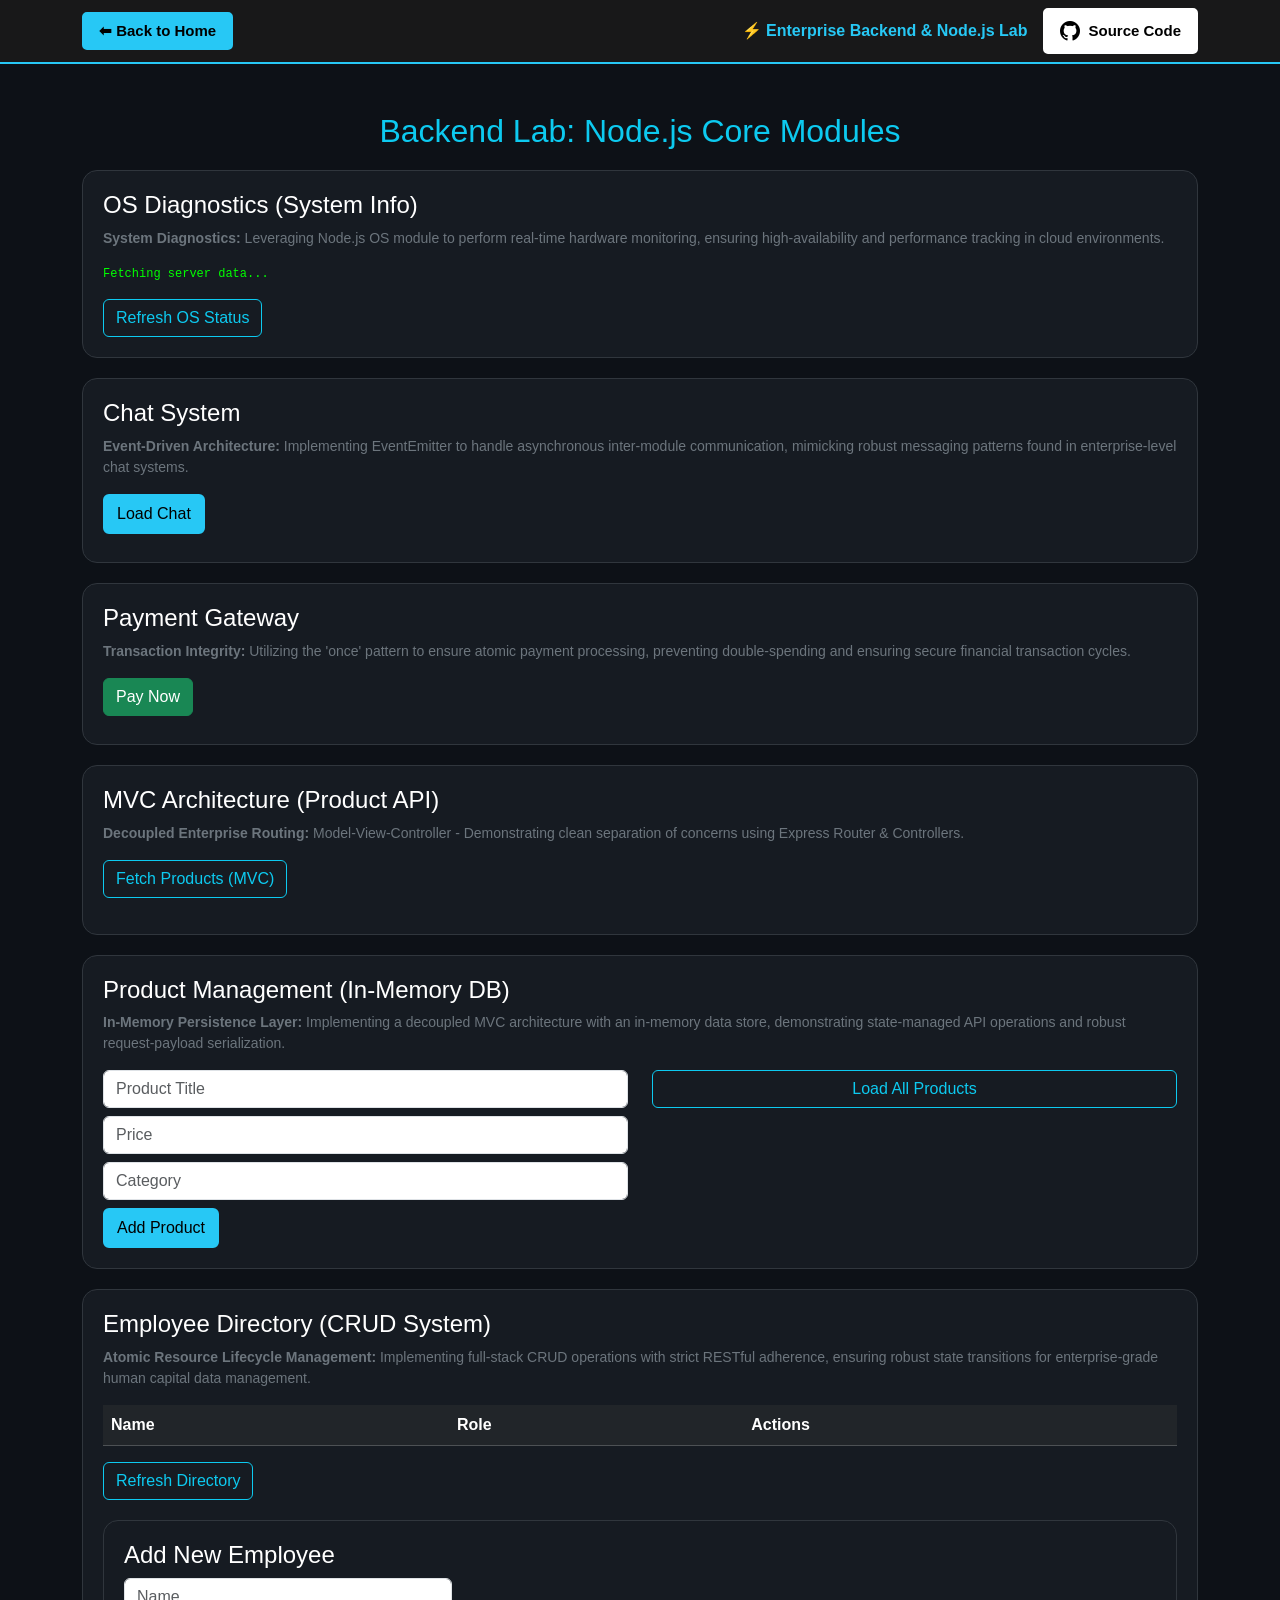
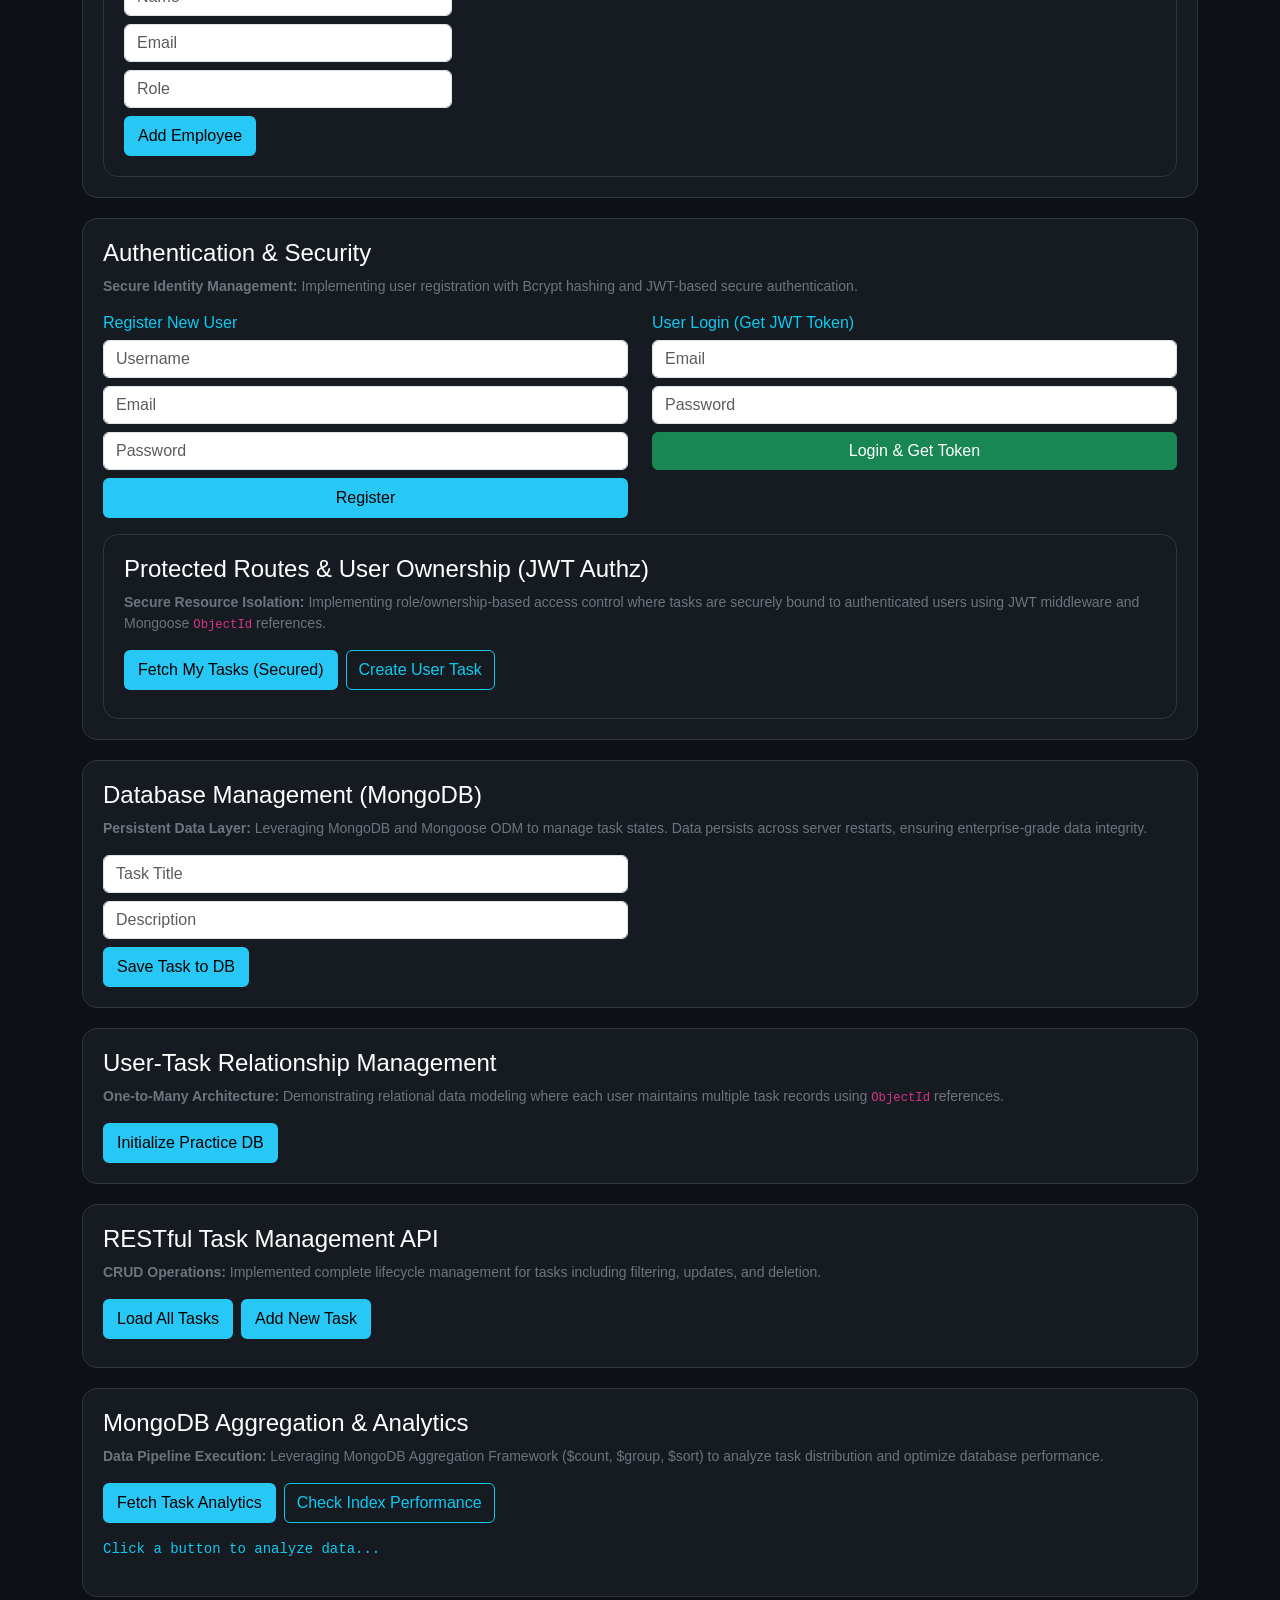
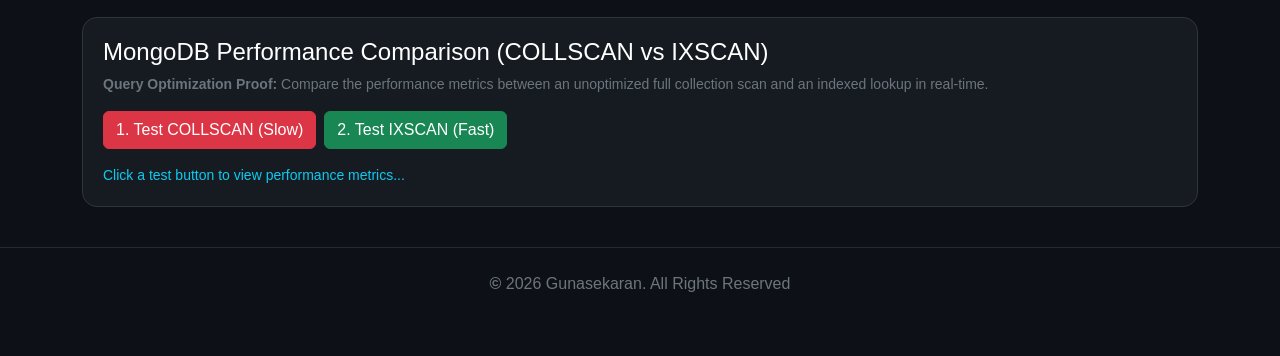
<file: backend-lab.html>
<!DOCTYPE html>
<html lang="en">

<head>
    <meta charset="UTF-8">
    <title>Backend Lab - Full Integration</title>
    <link href="https://cdn.jsdelivr.net/npm/bootstrap@5.3.0/dist/css/bootstrap.min.css" rel="stylesheet">
    <link rel="stylesheet" href="https://cdn.jsdelivr.net/npm/bootstrap-icons@1.11.1/font/bootstrap-icons.css">
    <style>
        body {
            background-color: #0d1117;
            color: white;
            font-family: 'Segoe UI', Tahoma, Geneva, Verdana, sans-serif;
        }

        .lab-card {
            background: #161b22;
            border: 1px solid #30363d;
            border-radius: 15px;
            padding: 20px;
            margin-top: 20px;
        }

        pre {
            color: #00ff00 !important;
            font-size: 12px;
        }

        /* Exact Match with bootstrap-portfolio.html for Home Button */
        .home-btn {
            display: inline-block;
            background-color: #27C8F5 !important;
            color: #000000 !important;
            font-size: 15px;
            padding: 6px 15px;
            border-radius: 5px;
            font-weight: bold;
            border: 2px solid #27C8F5 !important;
            text-decoration: none;
            transition: all 0.3s ease;
        }

        .home-btn:hover {
            background-color: transparent !important;
            color: #27C8F5 !important;
            box-shadow: 0px 0px 15px rgba(39, 200, 245, 0.8);
            transform: scale(1.05);
        }

        .home-btn:active {
            transform: scale(0.95);
            box-shadow: none;
        }

        /* Exact Match with capstones.html for GitHub Source Button */
        .github-btn {
            background-color: #ffffff;
            color: #000000;
            font-weight: bold;
            padding: 6px 15px;
            border-radius: 5px;
            text-decoration: none;
            display: inline-flex;
            align-items: center;
            gap: 8px;
            transition: all 0.3s ease;
            border: 2px solid #ffffff;
            font-size: 15px;
        }

        .github-btn:hover {
            background-color: transparent;
            color: #ffffff;
            box-shadow: 0 0 15px rgba(255, 255, 255, 0.5);
            transform: scale(1.05);
        }

        /* Button's initial state (Default state) */
        .btn-info {
            background-color: #27C8F5;
            color: #000;
            border: 2px solid #27C8F5;
            transition: all 0.3s ease;
        }

        /* When hovering the mouse over the button (Hover State) */
        .btn-info:hover {
            background-color: transparent;
            color: #27C8F5;
            border: 2px solid #27C8F5;
            box-shadow: 0 0 10px rgba(39, 200, 245, 0.5);
        }

        .btn-info:active {
            background-color: #27C8F5;
            color: #000;
            transform: scale(0.98);
        }
    </style>
</head>

<body>

    <!-- Exact Navigation Header with Home Button and GitHub Source Code Link -->
    <nav class="navbar navbar-expand-lg navbar-dark sticky-top mb-4"
        style="background-color: rgba(26, 26, 26, 0.95); backdrop-filter: blur(10px); border-bottom: 2px solid #27C8F5;">
        <div class="container">
            <a class="navbar-brand fw-bold home-btn" href="index.html">⬅ Back to Home</a>
            
            <div class="ms-auto d-flex align-items-center gap-3">
                <span style="color: #27C8F5;" class="fw-bold d-none d-md-inline">⚡ Enterprise Backend & Node.js Lab</span>
                <a href="https://github.com/gunasekaran006-alt/My-Portfolio.git" target="_blank" class="github-btn">
                    <i class="bi bi-github fs-5"></i> Source Code
                </a>
            </div>
        </div>
    </nav>

    <div class="container mt-5">
        <h2 class="text-center text-info">Backend Lab: Node.js Core Modules</h2>

        <!-- OS Diagnostics -->
        <div class="lab-card">
            <h4>OS Diagnostics (System Info)</h4>
            <p class="text-secondary small">
                <strong>System Diagnostics:</strong> Leveraging Node.js OS module to perform real-time hardware
                monitoring, ensuring high-availability and performance tracking in cloud environments.
            </p>
            <pre id="os-data">Fetching server data...</pre>
            <button class="btn btn-outline-info" onclick="fetchOS()">Refresh OS Status</button>
        </div>

        <!-- Chat System -->
        <div class="lab-card">
            <h4>Chat System</h4>
            <p class="text-secondary small">
                <strong>Event-Driven Architecture:</strong> Implementing EventEmitter to handle asynchronous
                inter-module communication, mimicking robust messaging patterns found in enterprise-level chat systems.
            </p>
            <button class="btn btn-info" onclick="loadChat()">Load Chat</button>
            <div id="chat-box" class="mt-2 text-info"></div>
        </div>

        <!-- Payment Gateway -->
        <div class="lab-card">
            <h4>Payment Gateway</h4>
            <p class="text-secondary small">
                <strong>Transaction Integrity:</strong> Utilizing the 'once' pattern to ensure atomic payment
                processing, preventing double-spending and ensuring secure financial transaction cycles.
            </p>
            <button id="pay-btn" class="btn btn-success" onclick="processPayment()">Pay Now</button>
            <div id="payment-box" class="mt-2 text-warning"></div>
        </div>

        <!-- MVC Architecture -->
        <div class="lab-card">
            <h4>MVC Architecture (Product API)</h4>
            <p class="text-secondary small"><strong>Decoupled Enterprise Routing:</strong> Model-View-Controller -
                Demonstrating clean separation of concerns using
                Express Router & Controllers.
            </p>
            <button class="btn btn-outline-info" onclick="fetchProducts()">Fetch Products (MVC)</button>
            <div id="product-list" class="mt-3 text-info small"></div>
        </div>

        <!-- Product Management -->
        <div class="lab-card">
            <h4>Product Management (In-Memory DB)</h4>
            <p class="text-secondary small">
                <strong>In-Memory Persistence Layer:</strong> Implementing a decoupled MVC architecture with an
                in-memory data store,
                demonstrating state-managed API operations and robust request-payload serialization.
            </p>
            <div class="row">
                <div class="col-md-6">
                    <input type="text" id="p-title" class="form-control mb-2" placeholder="Product Title">
                    <input type="number" id="p-price" class="form-control mb-2" placeholder="Price">
                    <input type="text" id="p-cat" class="form-control mb-2" placeholder="Category">
                    <button class="btn btn-info" onclick="addProduct()">Add Product</button>
                </div>
                <div class="col-md-6">
                    <button class="btn btn-outline-info w-100" onclick="fetchProducts()">Load All Products</button>
                    <div id="product-list" class="mt-3 text-info small"></div>
                </div>
            </div>
        </div>

        <!-- Employee Directory -->
        <div class="lab-card">
            <h4>Employee Directory (CRUD System)</h4>
            <p class="text-secondary small">
                <strong>Atomic Resource Lifecycle Management:</strong> Implementing full-stack CRUD operations with
                strict RESTful adherence,
                ensuring robust state transitions for enterprise-grade human capital data management.
            </p>
            <div class="table-responsive">
                <table class="table table-dark table-hover">
                    <thead>
                        <tr>
                            <th>Name</th>
                            <th>Role</th>
                            <th>Actions</th>
                        </tr>
                    </thead>
                    <tbody id="emp-table-body"></tbody>
                </table>
            </div>
            <button class="btn btn-outline-info" onclick="fetchEmployees()">Refresh Directory</button>

            <div class="lab-card">
                <h4>Add New Employee</h4>
                <div class="row">
                    <div class="col-md-4">
                        <input type="text" id="e-name" class="form-control mb-2" placeholder="Name">
                        <input type="email" id="e-email" class="form-control mb-2" placeholder="Email">
                        <input type="text" id="e-role" class="form-control mb-2" placeholder="Role">
                        <button class="btn btn-info" onclick="addEmployee()">Add Employee</button>
                    </div>
                </div>
            </div>
        </div>

        <!-- Authentication & Security -->
        <div class="lab-card">
            <h4>Authentication & Security</h4>
            <p class="text-secondary small">
                <strong>Secure Identity Management:</strong> Implementing user registration with Bcrypt hashing and
                JWT-based secure authentication.
            </p>
            <div class="row">
                <!-- Registration Form -->
                <div class="col-md-6">
                    <h6 class="text-info">Register New User</h6>
                    <form onsubmit="event.preventDefault(); registerUser();">
                        <input type="text" id="reg-name" class="form-control mb-2" placeholder="Username" required>
                        <input type="email" id="reg-email" class="form-control mb-2" placeholder="Email" required
                            autocomplete="email">
                        <input type="password" id="reg-pass" class="form-control mb-2" placeholder="Password" required
                            autocomplete="current-password">
                        <button type="submit" class="btn btn-info w-100">Register</button>
                    </form>
                </div>

                <!-- Login Form -->
                <div class="col-md-6">
                    <h6 class="text-info">User Login (Get JWT Token)</h6>
                    <form onsubmit="event.preventDefault(); loginUser();">
                        <input type="email" id="log-email" class="form-control mb-2" placeholder="Email" required
                            autocomplete="email">
                        <input type="password" id="log-pass" class="form-control mb-2" placeholder="Password" required
                            autocomplete="current-password">
                        <button type="submit" class="btn btn-success w-100">Login & Get Token</button>
                    </form>
                </div>
            </div>

            <div class="lab-card mt-3">
                <h4>Protected Routes & User Ownership (JWT Authz)</h4>
                <p class="text-secondary small">
                    <strong>Secure Resource Isolation:</strong> Implementing role/ownership-based access control where
                    tasks
                    are securely bound to authenticated users using JWT middleware and Mongoose <code>ObjectId</code>
                    references.
                </p>
                <div class="d-flex gap-2 mb-2">
                    <button class="btn btn-info" onclick="fetchProtectedTasks()">Fetch My Tasks (Secured)</button>
                    <button class="btn btn-outline-info" onclick="createProtectedTask()">Create User Task</button>
                </div>
                <div id="protected-task-output" class="mt-2 text-info small"></div>
            </div>
        </div>

        <!-- Database Management -->
        <div class="lab-card">
            <h4>Database Management (MongoDB)</h4>
            <p class="text-secondary small">
                <strong>Persistent Data Layer:</strong> Leveraging MongoDB and Mongoose ODM to manage task states.
                Data persists across server restarts, ensuring enterprise-grade data integrity.
            </p>
            <div class="row">
                <div class="col-md-6">
                    <input type="text" id="t-title" class="form-control mb-2" placeholder="Task Title">
                    <input type="text" id="t-desc" class="form-control mb-2" placeholder="Description">
                    <button class="btn btn-info" onclick="saveTask()">Save Task to DB</button>
                </div>
            </div>
        </div>

        <!-- User-Task Relationship Management -->
        <div class="lab-card">
            <h4>User-Task Relationship Management</h4>
            <p class="text-secondary small">
                <strong>One-to-Many Architecture:</strong> Demonstrating relational data modeling where each user
                maintains multiple task records using <code>ObjectId</code> references.
            </p>
            <button class="btn btn-info" onclick="setupDatabasePractice()">Initialize Practice DB</button>
            <div id="db-practice-output" class="alert alert-success mt-2" style="display:none;"></div>
        </div>

        <!-- RESTful Task Management API -->
        <div class="lab-card">
            <h4>RESTful Task Management API</h4>
            <p class="text-secondary small">
                <strong>CRUD Operations:</strong> Implemented complete lifecycle management for tasks including
                filtering, updates, and deletion.
            </p>
            <div class="d-flex gap-2">
                <button class="btn btn-info" onclick="fetchTasks()">Load All Tasks</button>
                <button class="btn btn-info" onclick="addNewTask()">Add New Task</button>
            </div>
            <div id="api-output" class="mt-2 text-info small"></div>
        </div>

        <!-- MongoDB Aggregation & Analytics -->
        <div class="lab-card">
            <h4>MongoDB Aggregation & Analytics</h4>
            <p class="text-secondary small">
                <strong>Data Pipeline Execution:</strong> Leveraging MongoDB Aggregation Framework ($count, $group,
                $sort) to analyze task distribution and optimize database performance.
            </p>
            <div class="d-flex gap-2 mb-3">
                <button class="btn btn-info" onclick="fetchTaskStats()">Fetch Task Analytics</button>
                <button class="btn btn-outline-info" onclick="checkTaskIndexPerformance()">Check Index
                    Performance</button>
            </div>
            <pre id="agg-output" class="text-info small">Click a button to analyze data...</pre>
        </div>

        <div class="lab-card">
            <h4>MongoDB Performance Comparison (COLLSCAN vs IXSCAN)</h4>
            <p class="text-secondary small">
                <strong>Query Optimization Proof:</strong> Compare the performance metrics between an unoptimized
                full
                collection scan and an indexed lookup in real-time.
            </p>
            <div class="d-flex gap-2 mb-3">
                <button class="btn btn-danger" onclick="runCollScanTest()">1. Test COLLSCAN (Slow)</button>
                <button class="btn btn-success" onclick="runIxScanTest()">2. Test IXSCAN (Fast)</button>
            </div>
            <div id="comparison-output" class="text-info small">Click a test button to view performance metrics...
            </div>
        </div>

    </div>

    <footer style="text-align: center; margin-top: 40px; margin-bottom: 20px;" class="text-secondary pb-4">
        <hr class="border-secondary mb-4">
        <p><span class="text-cyan fw-bold">&copy;</span> 2026 Gunasekaran. All Rights Reserved</p>
    </footer>

    <script>
        const API_URL = "http://localhost:8080";

        async function fetchOS() {
            try {
                document.getElementById('os-data').innerText = "Fetching server data...";
                const res = await fetch(`${API_URL}/os-status`);
                const data = await res.json();
                document.getElementById('os-data').innerText = JSON.stringify(data, null, 2);
            } catch (error) {
                document.getElementById('os-data').innerText = "Server not reachable!";
            }
        }

        async function loadChat() {
            const res = await fetch(`${API_URL}/send-chat`);
            const data = await res.json();
            document.getElementById('chat-box').innerHTML = data.logs.map(m => `<div>${m.user}: ${m.message}</div>`).join('');
        }

        async function processPayment() {
            const res = await fetch(`${API_URL}/process-payment`);
            const data = await res.json();
            const payBtn = document.getElementById('pay-btn');
            document.getElementById('payment-box').innerText = data.message;

            if (data.message.includes("Already Paid")) {
                payBtn.classList.remove('btn-success');
                payBtn.classList.add('btn-danger');
            }
        }

        async function fetchProducts() {
            const res = await fetch(`${API_URL}/api/products/products`);
            const data = await res.json();
            document.getElementById('product-list').innerText = JSON.stringify(data, null, 2);
        }

        async function addProduct() {
            const product = {
                title: document.getElementById('p-title').value,
                price: document.getElementById('p-price').value,
                category: document.getElementById('p-cat').value
            };

            const res = await fetch(`${API_URL}/api/products/create`, {
                method: 'POST',
                headers: { 'Content-Type': 'application/json' },
                body: JSON.stringify(product)
            });
            const data = await res.json();
            alert(data.message);
        }

        async function fetchEmployees() {
            const res = await fetch(`${API_URL}/employees`);
            const data = await res.json();
            const tbody = document.getElementById('emp-table-body');

            if (Array.isArray(data)) {
                tbody.innerHTML = data.map(emp => `
                    <tr>
                        <td>${emp.name}</td>
                        <td>${emp.role}</td>
                        <td><button class="btn btn-danger btn-sm" onclick="deleteEmp('${emp.id}')">Delete</button></td>
                    </tr>
                `).join('');
            } else {
                tbody.innerHTML = `<tr><td colspan="3">${data.message || "No Data"}</td></tr>`;
            }
        }

        async function deleteEmp(id) {
            const res = await fetch(`${API_URL}/employees/${id}`, {
                method: 'DELETE'
            });
            const data = await res.json();
            alert(data.message);
            fetchEmployees();
        }

        async function addEmployee() {
            const emp = {
                name: document.getElementById('e-name').value,
                email: document.getElementById('e-email').value,
                role: document.getElementById('e-role').value
            };

            const res = await fetch(`${API_URL}/employees`, {
                method: 'POST',
                headers: { 'Content-Type': 'application/json' },
                body: JSON.stringify(emp)
            });

            const data = await res.json();
            alert(data.message);
            fetchEmployees();
        }

        async function registerUser() {
            const user = {
                username: document.getElementById('reg-name').value,
                email: document.getElementById('reg-email').value,
                password: document.getElementById('reg-pass').value
            };

            try {
                const res = await fetch(`${API_URL}/user/register`, {
                    method: 'POST',
                    headers: { 'Content-Type': 'application/json' },
                    body: JSON.stringify(user)
                });

                const data = await res.json();
                if (res.status === 201) {
                    alert(data.message + "\nRegistered User: " + data.user.username);
                } else {
                    alert(data.message);
                }
            } catch (error) {
                console.error("Registration failed:", error);
            }
        }

        async function saveTask() {
            const task = {
                title: document.getElementById('t-title').value,
                description: document.getElementById('t-desc').value,
                status: "not-started"
            };

            const res = await fetch(`${API_URL}/api/tasks/create`, {
                method: 'POST',
                headers: { 'Content-Type': 'application/json' },
                body: JSON.stringify(task)
            });
            const data = await res.json();
            alert("Task saved to MongoDB: " + data.message);
        }

        async function setupDatabasePractice() {
            try {
                const userRes = await fetch(`${API_URL}/api/tasks/setup-user`, { method: 'POST' });
                const userData = await userRes.json();

                const taskRes = await fetch(`${API_URL}/api/tasks/init-tasks`, {
                    method: 'POST',
                    headers: { 'Content-Type': 'application/json' },
                    body: JSON.stringify({ userId: userData.userId })
                });
                const taskData = await taskRes.json();

                const output = document.getElementById('db-practice-output');
                output.style.display = 'block';
                output.innerText = `Success: ${userData.message} | ${taskData.message}`;
            } catch (error) {
                console.error("Error:", error);
            }
        }

        async function fetchTasks() {
            const output = document.getElementById('api-output');
            const token = localStorage.getItem("authToken");

            try {
                const response = await fetch(`${API_URL}/api/tasks/`, {
                    method: 'GET',
                    headers: { 'Authorization': `Bearer ${token}` }
                });
                if (!response.ok) throw new Error("Network response was not ok");
                const tasks = await response.json();

                if (tasks.length === 0) {
                    output.innerHTML = "No tasks found in Database.";
                    return;
                }

                let html = '<ul class="list-group mt-2">';
                tasks.forEach(task => {
                    html += `<li class="list-group-item d-flex justify-content-between align-items-center bg-dark text-white border-secondary">
                    ${task.title} <span class="badge bg-info">${task.status}</span>
                   </li>`;
                });
                html += '</ul>';
                output.innerHTML = html;
            } catch (error) {
                output.innerText = "Error: Could not connect to Database or Unauthorized.";
            }
        }

        async function addNewTask() {
            const token = localStorage.getItem("authToken");
            const taskData = {
                title: "New Task from UI",
                description: "Testing API integration",
                status: "not-started"
            };

            try {
                await fetch(`${API_URL}/api/tasks/create`, {
                    method: 'POST',
                    headers: {
                        'Content-Type': 'application/json',
                        'Authorization': `Bearer ${token}`
                    },
                    body: JSON.stringify(taskData)
                });
                alert("Task Added Successfully!");
                fetchTasks();
            } catch (error) {
                console.error("Add Error:", error);
            }
        }

        async function fetchTaskStats() {
            const output = document.getElementById('agg-output');
            output.innerText = "Analyzing pipeline data...";

            try {
                const res = await fetch(`${API_URL}/api/tasks/analytics`);
                const data = await res.json();
                output.innerText = JSON.stringify(data, null, 2);
            } catch (error) {
                output.innerText = "Error: Could not fetch aggregation stats.";
            }
        }

        async function checkTaskIndexPerformance() {
            const output = document.getElementById('agg-output');
            output.innerText = "Running query execution stats (.explain())...";

            try {
                const res = await fetch(`${API_URL}/api/tasks/explain-query`);
                const data = await res.json();
                output.innerText = JSON.stringify(data, null, 2);
            } catch (error) {
                output.innerText = "Error: Could not fetch execution stats.";
            }
        }

        async function runCollScanTest() {
            const output = document.getElementById('comparison-output');
            output.innerHTML = "Running COLLSCAN test...";

            try {
                const res = await fetch(`${API_URL}/api/tasks/test-collscan`);
                const data = await res.json();
                output.innerHTML = `
                    <div class="p-3 mb-2 rounded bg-black border border-danger">
                        <span class="badge bg-danger fs-6 mb-2">${data.scanType}</span>
                        <div><strong>Execution Stage:</strong> ${data.stage}</div>
                        <div><strong>Execution Time:</strong> ${data.executionTimeMillis} ms</div>
                        <div><strong>Documents Examined:</strong> ${data.totalDocsExamined}</div>
                    </div>
                `;
            } catch (error) {
                output.innerHTML = "Error running COLLSCAN test.";
            }
        }

        async function runIxScanTest() {
            const output = document.getElementById('comparison-output');
            output.innerHTML = "Running IXSCAN test...";

            try {
                const res = await fetch(`${API_URL}/api/tasks/test-ixscan`);
                const data = await res.json();
                output.innerHTML = `
                    <div class="p-3 mb-2 rounded bg-black border border-success">
                        <span class="badge bg-success fs-6 mb-2">${data.scanType}</span>
                        <div><strong>Execution Stage:</strong> ${data.stage}</div>
                        <div><strong>Index Name:</strong> ${data.indexUsed}</div>
                        <div><strong>Execution Time:</strong> ${data.executionTimeMillis} ms</div>
                        <div><strong>Documents Examined:</strong> ${data.totalDocsExamined}</div>
                    </div>
                `;
            } catch (error) {
                output.innerHTML = "Error running IXSCAN test.";
            }
        }

        async function loginUser() {
            const credentials = {
                email: document.getElementById('log-email').value,
                password: document.getElementById('log-pass').value
            };

            try {
                const res = await fetch(`${API_URL}/user/login`, {
                    method: 'POST',
                    headers: { 'Content-Type': 'application/json' },
                    body: JSON.stringify(credentials)
                });

                const data = await res.json();
                if (res.status === 200) {
                    alert(data.message + "\n\nJWT Token Generated Successfully!");
                    localStorage.setItem("authToken", data.token);
                } else {
                    alert(data.message);
                }
            } catch (error) {
                console.error("Login failed:", error);
            }
        }

        async function fetchProtectedTasks() {
            const output = document.getElementById('protected-task-output');
            const token = localStorage.getItem("authToken");

            if (!token) {
                output.innerHTML = "<span class='text-danger'>Error: No Auth Token found! Please login first.</span>";
                return;
            }

            try {
                const res = await fetch(`${API_URL}/api/tasks`, {
                    method: 'GET',
                    headers: { 'Authorization': `Bearer ${token}` }
                });
                const data = await res.json();
                output.innerText = JSON.stringify(data, null, 2);
            } catch (error) {
                output.innerText = "Error fetching protected tasks.";
            }
        }

        async function createProtectedTask() {
            const token = localStorage.getItem("authToken");
            const output = document.getElementById('protected-task-output');

            if (!token) {
                output.innerHTML = "<span class='text-danger'>Error: Please login first to create a task!</span>";
                return;
            }

            const taskData = {
                title: "Secure Task via JWT",
                description: "Testing ownership-based access control",
                status: "in-progress"
            };

            try {
                await fetch(`${API_URL}/api/tasks/create`, {
                    method: 'POST',
                    headers: {
                        'Content-Type': 'application/json',
                        'Authorization': `Bearer ${token}`
                    },
                    body: JSON.stringify(taskData)
                });
                alert("Task Created & Linked to User Successfully!");
                fetchProtectedTasks();
            } catch (error) {
                console.error("Creation error:", error);
            }
        }
    </script>

</body>

</html>
</file>
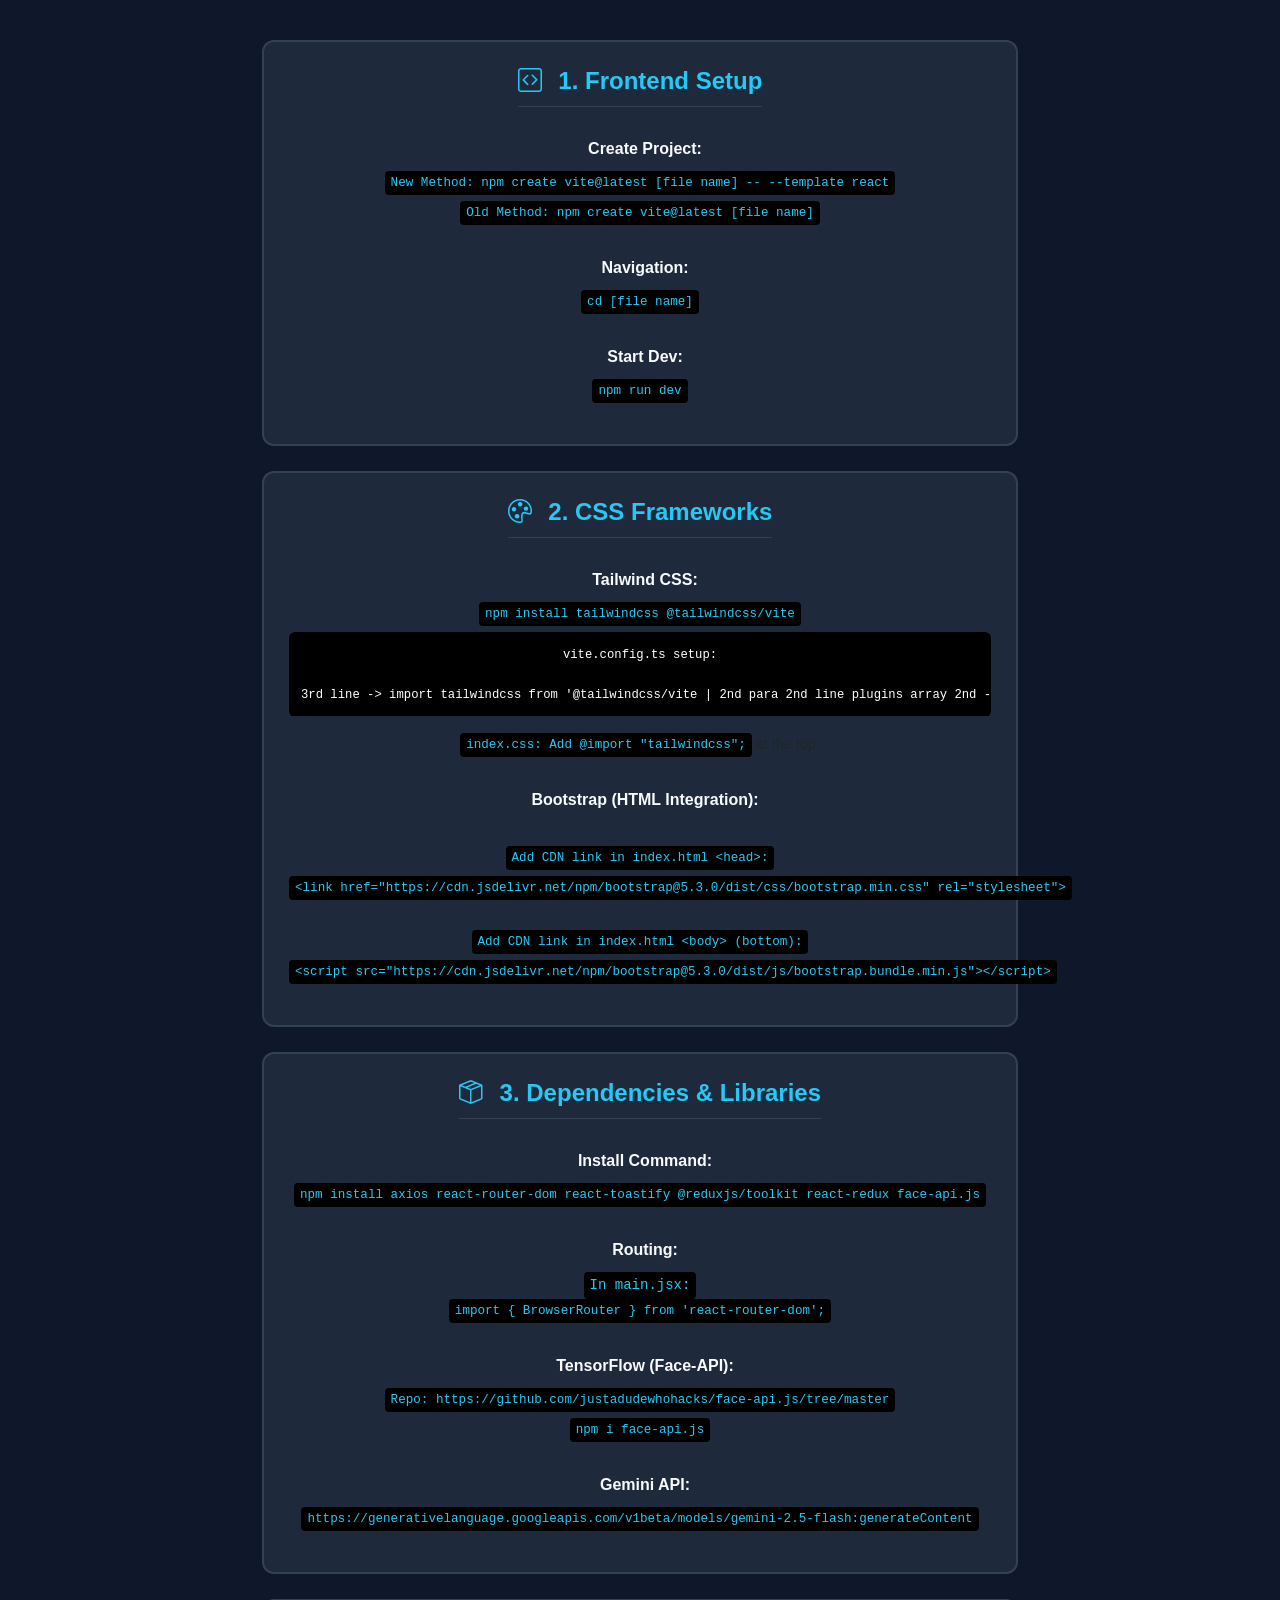
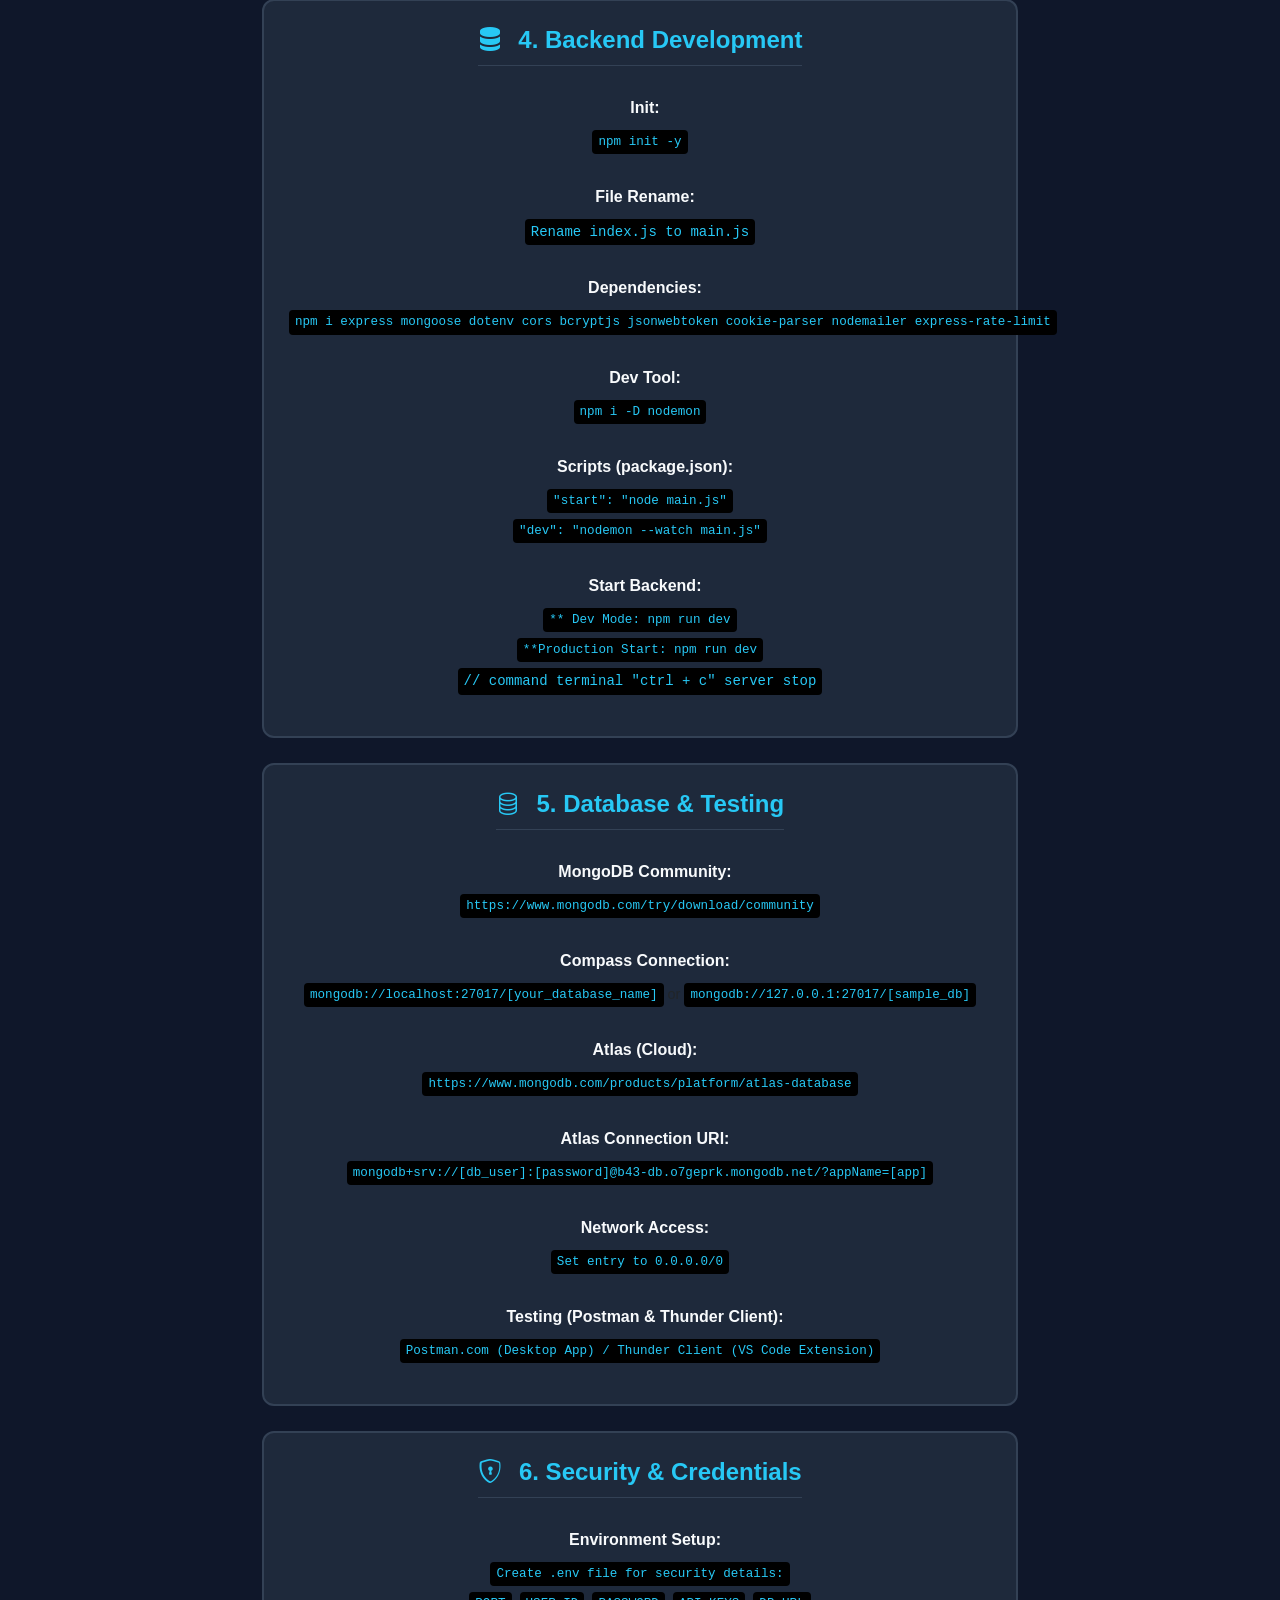
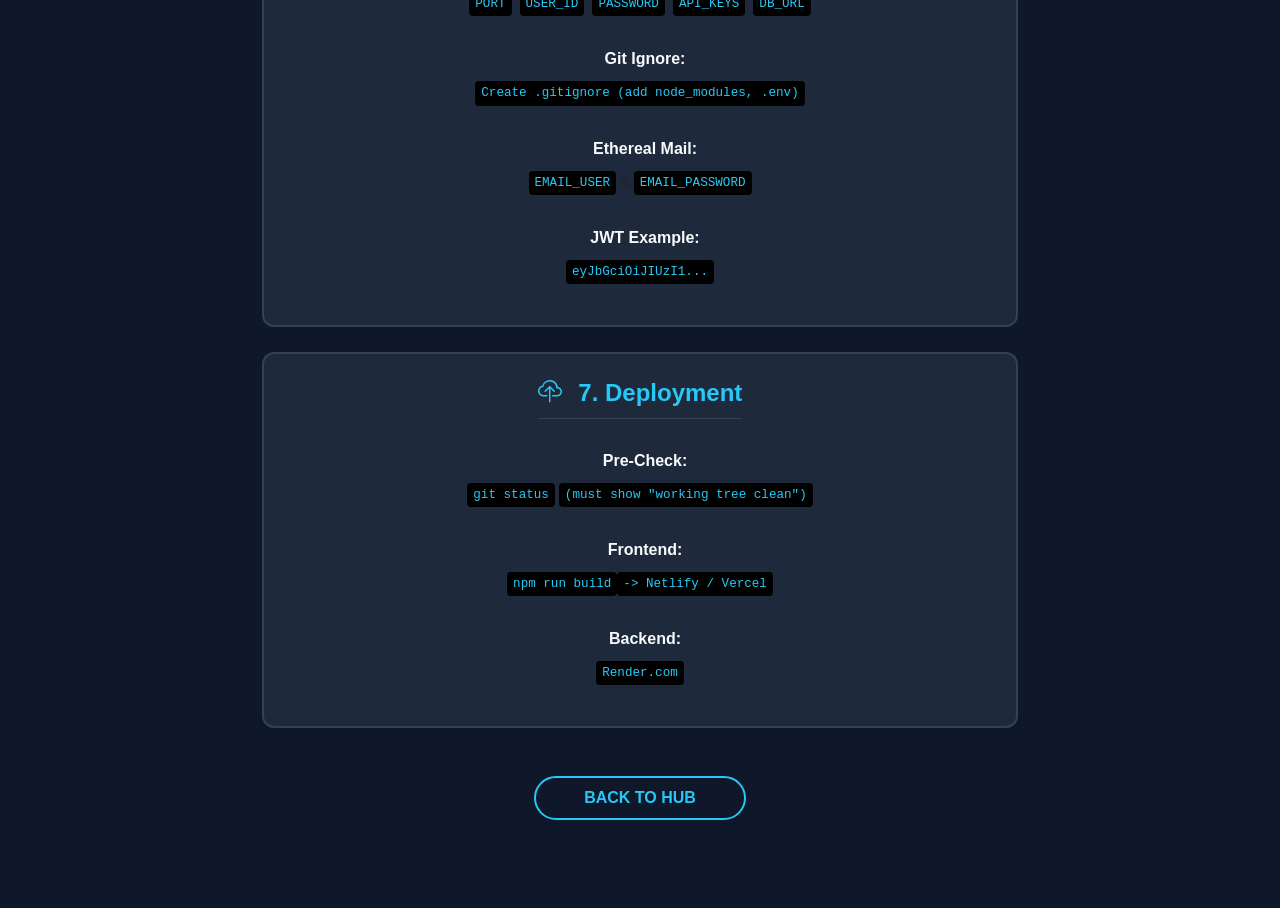
<file: fullstack-blueprint.html>
<!DOCTYPE html>
<html lang="en">

<head>
    <meta charset="UTF-8">
    <link href="https://cdn.jsdelivr.net/npm/bootstrap@5.3.0/dist/css/bootstrap.min.css" rel="stylesheet">
    <link rel="stylesheet" href="https://cdn.jsdelivr.net/npm/bootstrap-icons@1.10.0/font/bootstrap-icons.css">
    <style>
        html {
            overflow-x: auto;
        }

        body {
            background-color: #0f172a;
            color: #e2e8f0;
            font-family: 'Segoe UI', sans-serif;
            padding: 40px;
            overflow-x: auto;
        }

        .card {
            background: #1e293b;
            border: 2px solid #334155;
            padding: 25px;
            transition: all 0.4s ease;
            border-radius: 12px;
            box-sizing: border-box;

            /* ---- எல்லா cards-உம் ஒரே அகலம், content center-ல ---- */
            display: flex;
            flex-direction: column;
            align-items: center;
            text-align: center;
            width: 100%;
        }

        .card:hover {
            border-color: #27C8F5;
            box-shadow: 0 0 20px rgba(39, 200, 245, 0.3);
            transform: translateY(-5px);
        }

        h4 {
            color: #27C8F5;
            font-weight: bold;
            border-bottom: 1px solid #334155;
            padding-bottom: 10px;
            margin-bottom: 15px;
            flex-shrink: 0;
        }

        /* content area - internal scroll இல்லை, முழு content-உம் தெரியும் */
        .card-body-scroll {
            flex: 1 1 auto;
            width: 100%;
        }

        .sub-title {
            color: #f8fafc;
            font-weight: 700;
            margin-top: 15px;
            display: inline-block;
            padding-left: 10px;
        }

        code {
            background: #000;
            color: #27C8F5;
            padding: 2px 6px;
            border-radius: 4px;
            font-family: monospace;
            display: inline-block;
            white-space: nowrap;
            overflow: visible;
            line-height: 1.6;
            vertical-align: middle;
        }

        pre {
            color: #fff;
            background: #000;
            padding: 12px;
            border-radius: 6px;
            overflow-x: auto;
            font-size: 0.85em;
            margin-top: 5px;
        }

        ul {
            list-style: none;
            padding: 0;
            margin-top: 10px;
            width: 100%;
        }

        li {
            margin-bottom: 6px;
            font-size: 0.9em;
        }

        .icon-box {
            font-size: 1.5rem;
            color: #27C8F5;
            margin-right: 10px;
        }

        .btn-cyan {
            background: transparent;
            color: #27C8F5;
            border: 2px solid #27C8F5;
            transition: 0.3s;
        }

        .btn-cyan:hover {
            background: #27C8F5;
            color: #0f172a;
            box-shadow: 0 0 15px #27C8F5;
        }

        @media (max-width: 700px) {
            body {
                padding: 15px;
            }
            .container {
                width: 100%;
            }
        }

        /* ---- Single column stack - ஒரே அகல cards, page scroll ஆகும் one by one ---- */
        .container {
            max-width: 780px;
            width: 95%;
            margin: 0 auto;
        }

        .card-columns-wrap {
            display: flex;
            flex-direction: column;
            gap: 25px;
            width: 100%;
        }
    </style>
</head>

<body>

    <div class="container">
        <div class="card-columns-wrap">
            <!-- 1 -->
            <div class="card">
                <h4><i class="bi bi-code-square icon-box"></i> 1. Frontend Setup</h4>
                <div class="card-body-scroll">
                    <span class="sub-title">Create Project:</span>
                    <ul>
                        <li><code>New Method: npm create vite@latest [file name] -- --template react</code></li>
                        <li><code>Old Method: npm create vite@latest [file name]</code></li>
                    </ul>
                    <span class="sub-title">Navigation:</span>
                    <ul>
                        <li><code>cd [file name]</code></li>
                    </ul>
                    <span class="sub-title">Start Dev:</span>
                    <ul>
                        <li><code>npm run dev</code></li>
                    </ul>
                </div>
            </div>

            <!-- 2 -->
            <div class="card">
                <h4><i class="bi bi-palette icon-box"></i> 2. CSS Frameworks</h4>
                <div class="card-body-scroll">
                    <span class="sub-title">Tailwind CSS:</span>
                    <ul>
                        <li><code>npm install tailwindcss @tailwindcss/vite</code></li>
                        <li></li>
                        <li>
                            <pre><code>vite.config.ts setup:</code>

3rd line -> import tailwindcss from '@tailwindcss/vite | 2nd para 2nd line plugins array 2nd -> tailwindcss()</pre>
                        </li>
                        <li><code>index.css: Add @import "tailwindcss";</code> at the top.</li>
                    </ul>
                    <span class="sub-title">Bootstrap (HTML Integration):</span>
                    <ul><br>
                        <li><code>Add CDN link in index.html &lt;head&gt;:</code></li>
                        <li><code>&lt;link href="https://cdn.jsdelivr.net/npm/bootstrap@5.3.0/dist/css/bootstrap.min.css" rel="stylesheet"&gt;</code>
                        </li><br>
                        <li><code>Add CDN link in index.html &lt;body&gt; (bottom):</code></li>
                        <li><code>&lt;script src="https://cdn.jsdelivr.net/npm/bootstrap@5.3.0/dist/js/bootstrap.bundle.min.js"&gt;&lt;/script&gt;</code>
                        </li>
                    </ul>
                </div>
            </div>

            <!-- 3 -->
            <div class="card">
                <h4><i class="bi bi-box-seam icon-box"></i> 3. Dependencies & Libraries</h4>
                <div class="card-body-scroll">
                    <span class="sub-title">Install Command:</span>
                    <ul>
                        <li><code>npm install axios react-router-dom react-toastify @reduxjs/toolkit react-redux face-api.js</code>
                        </li>
                    </ul>
                    <span class="sub-title">Routing:</span>
                    <ul><code>In main.jsx:</code>
                        <li><code>import { BrowserRouter } from 'react-router-dom';</code></li>
                    </ul>
                    <span class="sub-title">TensorFlow (Face-API):</span>
                    <ul>
                        <li><code>Repo: https://github.com/justadudewhohacks/face-api.js/tree/master</code></li>
                        <li><code>npm i face-api.js</code></li>
                    </ul>
                    <span class="sub-title">Gemini API:</span>
                    <ul>
                        <li><code>https://generativelanguage.googleapis.com/v1beta/models/gemini-2.5-flash:generateContent</code>
                        </li>
                    </ul>
                </div>
            </div>

            <!-- 4 -->
            <div class="card">
                <h4><i class="bi bi-server icon-box"></i> 4. Backend Development</h4>
                <div class="card-body-scroll">
                    <span class="sub-title">Init:</span>
                    <ul>
                        <li><code>npm init -y</code></li>
                    </ul>
                    <span class="sub-title">File Rename:</span>
                    <ul><code>Rename index.js to main.js</code></ul>
                    <span class="sub-title">Dependencies:</span>
                    <ul>
                        <li><code>npm i express mongoose dotenv cors bcryptjs jsonwebtoken cookie-parser nodemailer express-rate-limit</code>
                        </li>
                    </ul>
                    <span class="sub-title">Dev Tool:</span>
                    <ul>
                        <li><code>npm i -D nodemon</code></li>
                    </ul>
                    <span class="sub-title">Scripts (package.json):</span>
                    <ul>
                        <li><code>"start": "node main.js"</code></li>
                        <li><code>"dev": "nodemon --watch main.js"</code></li>
                    </ul>
                    <span class="sub-title">Start Backend:</span>
                    <ul>    
                        <li><code>** Dev Mode: npm run dev</code></li>
                        <li><code>**Production Start: npm run dev</code></li>
                        <code>// command terminal "ctrl + c" server stop</code>
                    </ul>
                </div>
            </div>

            <!-- 5 -->
            <div class="card">
                <h4><i class="bi bi-database icon-box"></i> 5. Database & Testing</h4>
                <div class="card-body-scroll">
                    <span class="sub-title">MongoDB Community:</span>
                    <ul>
                        <li><code>https://www.mongodb.com/try/download/community</code></li>
                    </ul>
                    <span class="sub-title">Compass Connection:</span>
                    <ul>
                        <li><code>mongodb://localhost:27017/[your_database_name]</code> or
                            <code>mongodb://127.0.0.1:27017/[sample_db]</code></li>
                    </ul>
                    <span class="sub-title">Atlas (Cloud):</span>
                    <ul>
                        <li><code>https://www.mongodb.com/products/platform/atlas-database</code></li>
                    </ul>
                    <span class="sub-title">Atlas Connection URI:</span>
                    <ul>
                        <li><code>mongodb+srv://[db_user]:[password]@b43-db.o7geprk.mongodb.net/?appName=[app]</code></li>
                    </ul>
                    <span class="sub-title">Network Access:</span>
                    <ul>
                        <li><code>Set entry to 0.0.0.0/0</code></li>
                    </ul>
                    <span class="sub-title">Testing (Postman & Thunder Client):</span>
                    <ul>
                        <li><code>Postman.com (Desktop App) / Thunder Client (VS Code Extension)</code></li>
                    </ul>
                </div>
            </div>

            <!-- 6 -->
            <div class="card">
                <h4><i class="bi bi-shield-lock icon-box"></i> 6. Security & Credentials</h4>
                <div class="card-body-scroll">
                    <span class="sub-title">Environment Setup:</span>
                    <ul>
                        <li><code>Create .env file for security details:</code></li>
                        <li><code>PORT</code>, <code>USER_ID</code>, <code>PASSWORD</code>, <code>API_KEYS</code>,
                            <code>DB_URL</code>
                        </li>
                    </ul>
                    <span class="sub-title">Git Ignore:</span>
                    <ul>
                        <li><code>Create .gitignore (add node_modules, .env)</code></li>
                    </ul>
                    <span class="sub-title">Ethereal Mail:</span>
                    <ul>
                        <li><code>EMAIL_USER</code> & <code>EMAIL_PASSWORD</code></li>
                    </ul>
                    <span class="sub-title">JWT Example:</span>
                    <ul>
                        <li><code>eyJbGciOiJIUzI1...</code></li>
                    </ul>
                </div>
            </div>

            <!-- 7 -->
            <div class="card">
                <h4><i class="bi bi-cloud-upload icon-box"></i> 7. Deployment</h4>
                <div class="card-body-scroll">
                    <span class="sub-title">Pre-Check:</span>
                    <ul>
                        <li><code>git status</code> <code>(must show "working tree clean")</code></li>
                    </ul>
                    <span class="sub-title">Frontend:</span>
                    <ul>
                        <li><code>npm run build</code><code> -> Netlify / Vercel</code></li>
                    </ul>
                    <span class="sub-title">Backend:</span>
                    <ul>
                        <li><code>Render.com</code></li>
                    </ul>
                </div>
            </div>
        </div>
    </div>

    <div class="text-center mt-5 mb-5">
        <a href="index.html" class="btn btn-cyan px-5 py-2 fw-bold" style="border-radius: 50px; text-decoration: none;">
            BACK TO HUB
        </a>
    </div>
</body>

</html>
</file>
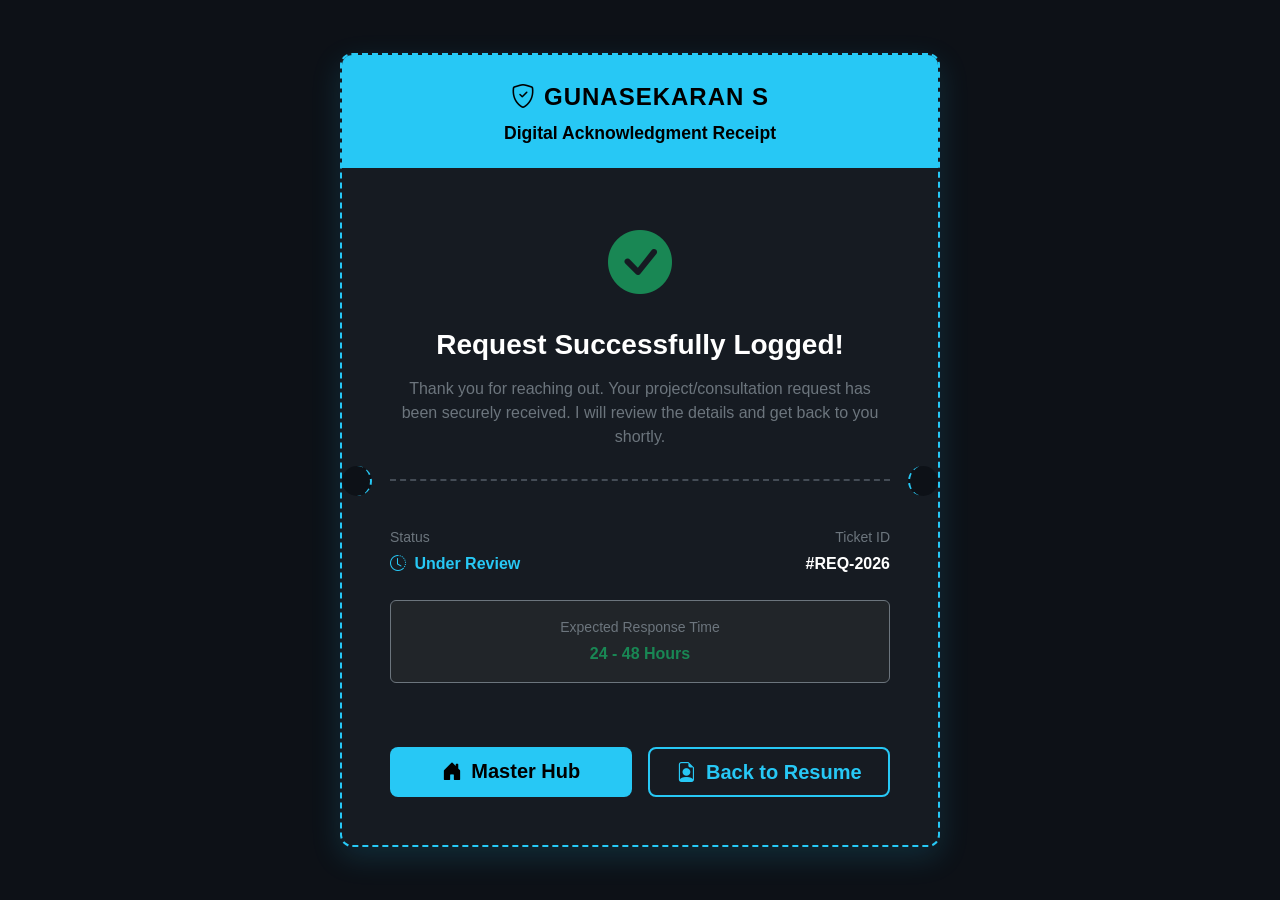
<file: success.html>
<!DOCTYPE html>
<html lang="en">

<head>
    <meta charset="UTF-8">
    <meta name="viewport" content="width=device-width, initial-scale=1.0">
    <meta name="Description" content="Project Request Confirmation">
    <title>Success | Request Confirmed</title>
    <link href="https://cdn.jsdelivr.net/npm/bootstrap@5.3.8/dist/css/bootstrap.min.css" rel="stylesheet"
        integrity="sha384-sRIl4kxILFvY47J16cr9ZwB07vP4J8+LH7qKQnuqkuIAvNWLzeN8tE5YBujZqJLB" crossorigin="anonymous">
    <link rel="stylesheet" href="https://cdn.jsdelivr.net/npm/bootstrap-icons@1.11.1/font/bootstrap-icons.css">

    <style>
        /* Premium Dark Theme Foundation */
        body {
            background-color: #0d1117;
            color: #e6edf3;
            font-family: 'Segoe UI', Tahoma, Geneva, Verdana, sans-serif;
            display: flex;
            align-items: center;
            justify-content: center;
            min-height: 100vh;
            margin: 0;
            padding: 20px;
        }

        .text-cyan {
            color: #27C8F5 !important;
        }

        /* Day 16 Concept: The Digital Ticket/Receipt Adapted for Dark Theme */
        .ticket-card {
            background-color: #161b22;
            border: 2px dashed #27C8F5;
            border-radius: 12px;
            overflow: hidden;
            box-shadow: 0 10px 30px rgba(39, 200, 245, 0.15);
            max-width: 600px;
            width: 100%;
        }

        .ticket-header {
            background-color: #27C8F5;
            color: #000000;
        }

        .ticket-logo {
            font-size: 1.5rem;
            font-weight: 900;
            letter-spacing: 1px;
        }

        /* The Perforated Line Effect from Day 16 */
        .perforated-line {
            border-top: 2px dashed #444c56;
            margin: 30px 0;
            position: relative;
        }

        /* Creating the ticket cut-out holes on the left and right */
        .perforated-line::before,
        .perforated-line::after {
            content: '';
            position: absolute;
            top: -15px;
            width: 30px;
            height: 30px;
            background-color: #0d1117; /* Matches body background to look like a hole */
            border-radius: 50%;
        }

        .perforated-line::before {
            left: -48px;
            border-right: 2px dashed #27C8F5;
        }

        .perforated-line::after {
            right: -48px;
            border-left: 2px dashed #27C8F5;
        }

        /* Button Hover Effects */
        .btn-cyan {
            background-color: #27C8F5;
            color: #000000;
            font-weight: bold;
            transition: all 0.3s ease;
        }

        .btn-cyan:hover {
            background-color: #ffffff;
            color: #000000;
            box-shadow: 0px 0px 15px rgba(39, 200, 245, 0.8);
            transform: scale(1.05);
        }

        .btn-outline-cyan {
            border: 2px solid #27C8F5;
            color: #27C8F5;
            font-weight: bold;
            transition: all 0.3s ease;
        }

        .btn-outline-cyan:hover {
            background-color: #27C8F5;
            color: #000000;
        }
    </style>
</head>

<body>

    <main class="container">
        <div class="row justify-content-center">
            <div class="col-12 d-flex justify-content-center">
                
                <article class="card ticket-card">
                    <header class="card-header ticket-header text-center py-4 border-0">
                        <div class="ticket-logo"><i class="bi bi-shield-check me-2"></i>GUNASEKARAN S</div>
                        <h4 class="mb-0 mt-2 fw-bold" style="font-size: 1.1rem;">Digital Acknowledgment Receipt</h4>
                    </header>

                    <div class="card-body p-4 p-md-5 text-center">
                        <i class="bi bi-check-circle-fill text-success" style="font-size: 4rem;"></i>
                        <h1 class="text-white mt-3 mb-3 h3 fw-bold">Request Successfully Logged!</h1>
                        <p class="text-secondary">Thank you for reaching out. Your project/consultation request has been securely received. I will review the details and get back to you shortly.</p>

                        <div class="perforated-line"></div>

                        <div class="row text-start mt-4 g-3">
                            <div class="col-6">
                                <p class="text-secondary small mb-1">Status</p>
                                <p class="text-cyan fw-bold"><i class="bi bi-clock-history me-1"></i> Under Review</p>
                            </div>
                            <div class="col-6 text-end">
                                <p class="text-secondary small mb-1">Ticket ID</p>
                                <p class="text-white fw-bold">#REQ-2026</p>
                            </div>
                            <div class="col-12 mt-2">
                                <div class="p-3 bg-dark border border-secondary rounded text-center">
                                    <p class="text-secondary small mb-1">Expected Response Time</p>
                                    <p class="text-success fw-bold mb-0">24 - 48 Hours</p>
                                </div>
                            </div>
                        </div>

                        <div class="row mt-5 g-3">
                            <div class="col-md-6 d-grid">
                                <a href="index.html" class="btn btn-cyan btn-lg">
                                    <i class="bi bi-house-door-fill me-1"></i> Master Hub
                                </a>
                            </div>
                            <div class="col-md-6 d-grid">
                                <a href="bootstrap-portfolio.html" class="btn btn-outline-cyan btn-lg">
                                    <i class="bi bi-file-earmark-person me-1"></i> Back to Resume
                                </a>
                            </div>
                        </div>

                    </div>
                </article>

            </div>
        </div>
    </main>

    <script src="https://cdn.jsdelivr.net/npm/bootstrap@5.3.8/dist/js/bootstrap.bundle.min.js"
        integrity="sha384-FKyoEForCGlyvwx9Hj09JcYn3nv7wiPVlz7YYwJrWVcXK/BmnVDxM+D2scQbITxI"
        crossorigin="anonymous"></script>
</body>

</html>
</file>
